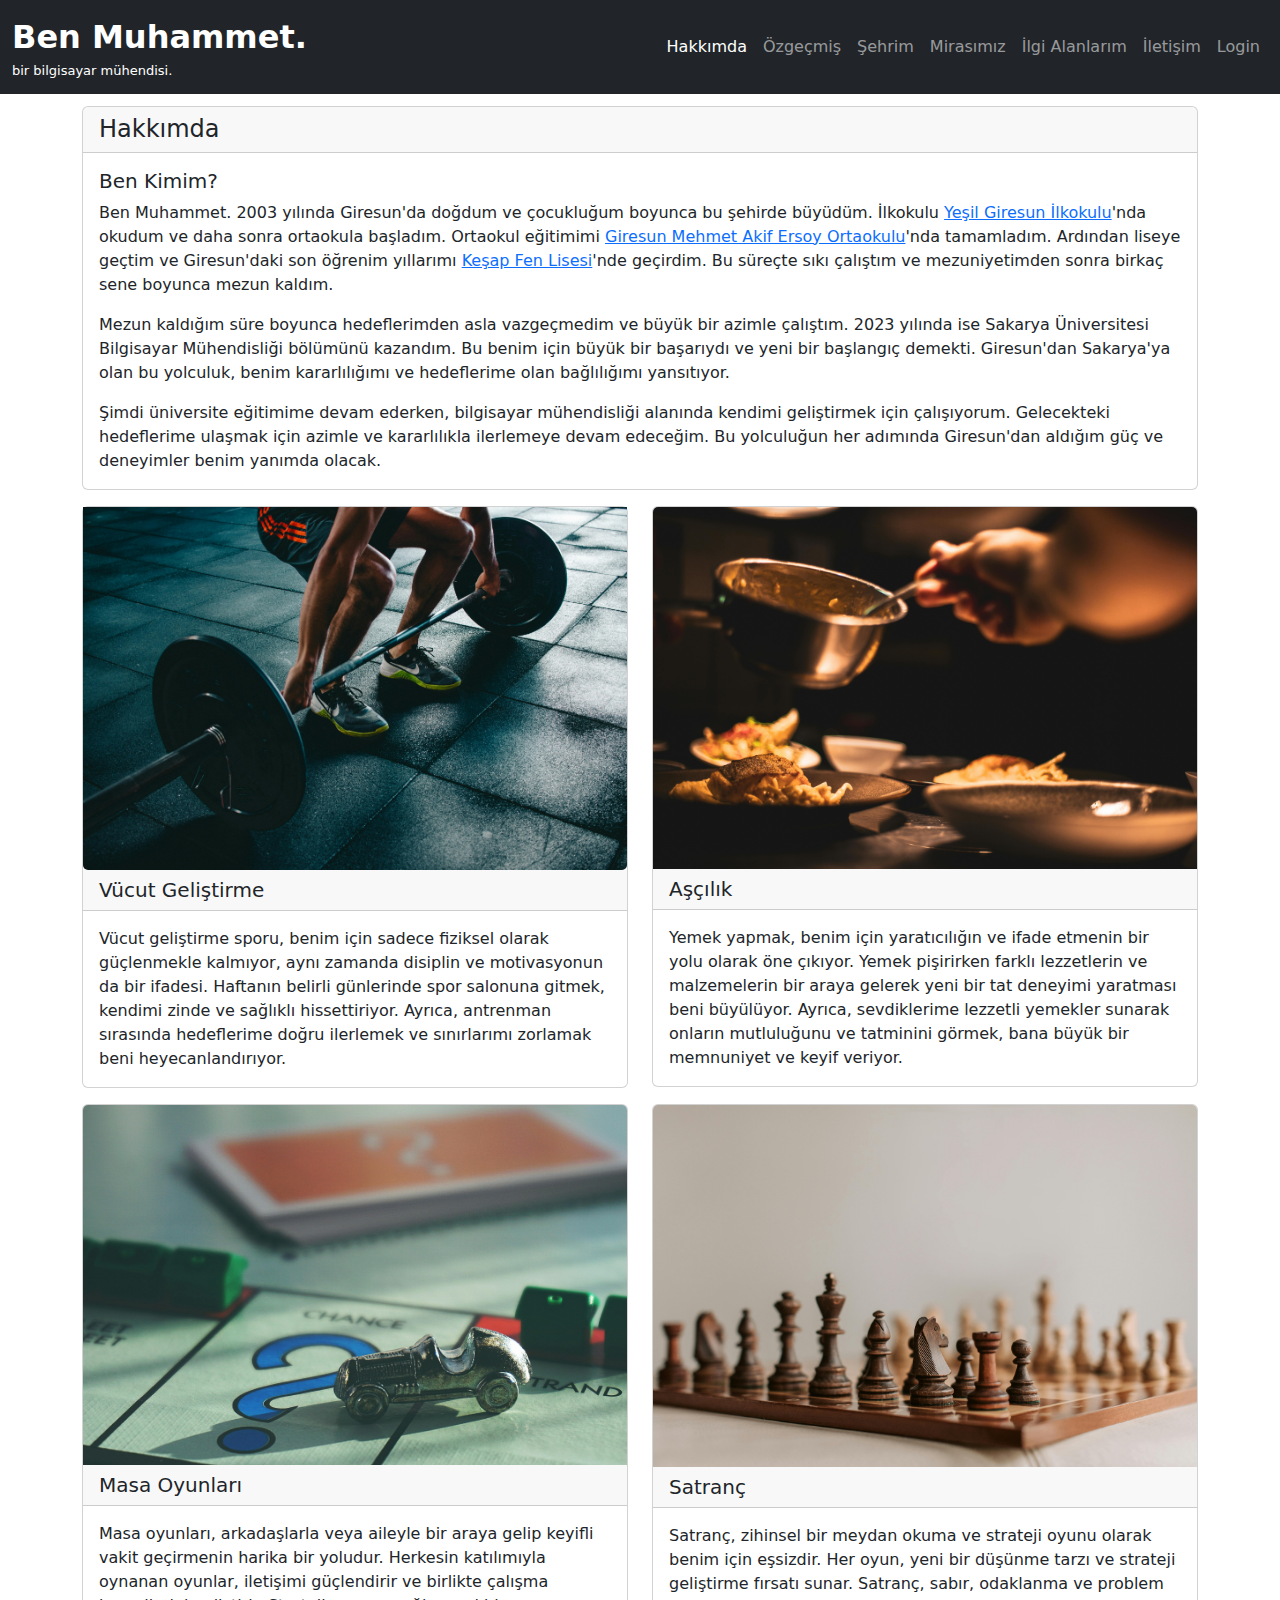
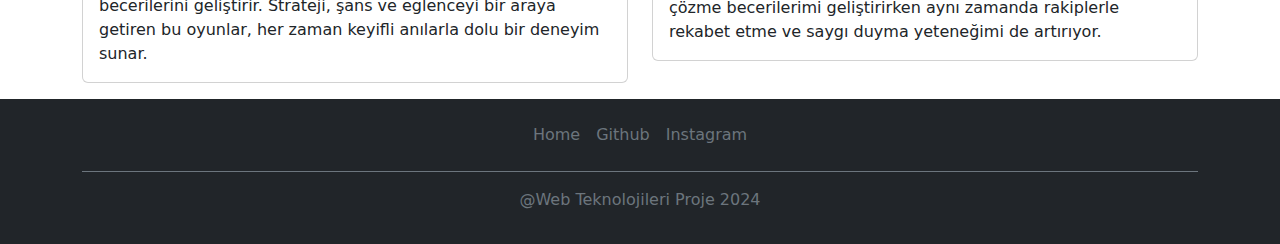
<file: index.html>
<!DOCTYPE html>
<html lang="tr">

<head>
    <meta charset="UTF-8">
    <meta name="viewport" content="width=device-width, initial-scale=1.0">
    <title>Ana Sayfa</title>
    <link href="https://cdn.jsdelivr.net/npm/bootstrap@5.3.3/dist/css/bootstrap.min.css" rel="stylesheet"
        integrity="sha384-QWTKZyjpPEjISv5WaRU9OFeRpok6YctnYmDr5pNlyT2bRjXh0JMhjY6hW+ALEwIH" crossorigin="anonymous">
    <script src="https://cdn.jsdelivr.net/npm/bootstrap@5.3.3/dist/js/bootstrap.bundle.min.js"
        integrity="sha384-YvpcrYf0tY3lHB60NNkmXc5s9fDVZLESaAA55NDzOxhy9GkcIdslK1eN7N6jIeHz"
        crossorigin="anonymous"></script>
    <link rel="stylesheet" href="../css/styles.css" />
</head>

<body>

    <!-- header baslangic -->
    <nav class="navbar navbar-expand-lg navbar-dark bg-dark fixed-top">
        <div class="container-fluid">
            <a class="navbar-brand" href="./index.html" style="font-size: xx-large; font-weight: 700;">Ben Muhammet.
                <span style="display: block; font-size: small; font-weight: 400;">bir bilgisayar mühendisi.</span></a>
            <button class="navbar-toggler" type="button" data-bs-toggle="collapse" data-bs-target="#navbarNavAltMarkup"
                aria-controls="navbarNavAltMarkup" aria-expanded="false" aria-label="Toggle navigation">
                <span class="navbar-toggler-icon"></span>
            </button>
            <div class="collapse navbar-collapse justify-content-end" id="navbarNavAltMarkup">
                <ul class="navbar-nav">
                    <li class="nav-item">
                        <a class="nav-link active" aria-current="page" href="./index.html">Hakkımda</a>
                    </li>
                    <li class="nav-item">
                        <a class="nav-link" href="./documents/ozgecmis.html">Özgeçmiş</a>
                    </li>
                    <li class="nav-item">
                        <a class="nav-link" href="./documents/sehir.html">Şehrim</a>
                    </li>
                    <li class="nav-item">
                        <a class="nav-link" href="./documents/mirasimiz.html">Mirasımız</a>
                    </li>
                    <li class="nav-item">
                        <a class="nav-link" href="./documents/ilgialanlarim.html">İlgi Alanlarım</a>
                    </li>
                    <li class="nav-item">
                        <a class="nav-link" href="./documents/iletisim.html">İletişim</a>
                    </li>
                    <li class="nav-item">
                        <a class="nav-link" href="./documents/login.html">Login</a>
                    </li>
                </ul>
            </div>
        </div>
    </nav>
    <!-- header bitis -->

    <div class="container" style="height: 10vh;"></div>
    <div class="container mt-3">
        <div class="row">
            <div class="col-md-12">
                <div class="card custom-card mb-3">
                    <h4 class="card-header">Hakkımda</h4>
                    <div class="card-body">
                        <h5 class="card-title">Ben Kimim?</h5>

                        <p class="card-text">Ben Muhammet. 2003 yılında Giresun'da doğdum ve çocukluğum boyunca bu
                            şehirde büyüdüm. İlkokulu <a href="https://yesilgiresun.meb.k12.tr">Yeşil
                                Giresun İlkokulu</a>'nda okudum ve daha sonra ortaokula
                            başladım. Ortaokul eğitimimi <a href="https://giresunmehmetakifersoy.meb.k12.tr">Giresun
                                Mehmet Akif Ersoy
                                Ortaokulu</a>'nda tamamladım. Ardından
                            liseye geçtim ve Giresun'daki son öğrenim yıllarımı <a
                                href="https://kesapfenlisesi.meb.k12.tr">Keşap Fen Lisesi</a>'nde geçirdim. Bu
                            süreçte sıkı çalıştım ve mezuniyetimden sonra birkaç sene boyunca mezun kaldım.</p>

                        <p class="card-text">Mezun kaldığım süre boyunca hedeflerimden asla vazgeçmedim ve büyük bir
                            azimle çalıştım. 2023 yılında ise Sakarya Üniversitesi Bilgisayar Mühendisliği bölümünü
                            kazandım. Bu benim için büyük bir başarıydı ve yeni bir başlangıç demekti. Giresun'dan
                            Sakarya'ya olan bu yolculuk, benim kararlılığımı ve hedeflerime olan bağlılığımı yansıtıyor.
                        </p>

                        <p class="card-text">Şimdi üniversite eğitimime devam ederken, bilgisayar mühendisliği alanında
                            kendimi geliştirmek için çalışıyorum. Gelecekteki hedeflerime ulaşmak için azimle ve
                            kararlılıkla ilerlemeye devam edeceğim. Bu yolculuğun her adımında Giresun'dan aldığım güç
                            ve deneyimler benim yanımda olacak.</p>
                    </div>
                </div>
            </div>
        </div>
        <div class="row">
            <div class="col-md-6">
                <div class="card mb-3">
                    <a href="https://www.agirsaglam.com"><img src="./img/spor.jpg" class="card-img-bottom" alt="deadlift fotografi"></a>
                    <h5 class="card-header">Vücut Geliştirme</h5>
                    <div class="card-body">
                        <p class="card-text">Vücut geliştirme sporu, benim için sadece fiziksel olarak güçlenmekle
                            kalmıyor, aynı zamanda disiplin ve motivasyonun da bir ifadesi. Haftanın belirli günlerinde
                            spor salonuna gitmek, kendimi zinde ve sağlıklı hissettiriyor. Ayrıca, antrenman sırasında
                            hedeflerime doğru ilerlemek ve sınırlarımı zorlamak beni heyecanlandırıyor.</p>
                    </div>
                </div>
            </div>
             
            <div class="col-md-6 mb-3">
                <div class="card">
                    <a href="https://www.youtube.com/@hataysandikici"><img src="./img/yemek2.jpg" class="card-img-top" alt=""></a>
                    <h5 class="card-header">Aşçılık</h5>
                    <div class="card-body">
                        <p class="card-text">Yemek yapmak, benim için yaratıcılığın ve ifade etmenin bir yolu olarak öne
                            çıkıyor. Yemek pişirirken farklı lezzetlerin ve malzemelerin bir araya gelerek yeni bir tat
                            deneyimi yaratması beni büyülüyor. Ayrıca, sevdiklerime lezzetli yemekler sunarak onların
                            mutluluğunu ve tatminini görmek, bana büyük bir memnuniyet ve keyif veriyor.</p>
                    </div>
                </div>
            </div>                         
        </div>
        <div class="row">
            <div class="col-md-6 mb-3">
                <div class="card">
                    <a href="https://www.neotroygames.com"><img src="./img/kutuoyunlari2.jpg" class="card-img-top" alt=""></a>
                    <h5 class="card-header">Masa Oyunları</h5>
                    <div class="card-body">
                        <p class="card-text">Masa oyunları, arkadaşlarla veya aileyle bir araya gelip keyifli vakit
                            geçirmenin harika bir yoludur. Herkesin katılımıyla oynanan oyunlar, iletişimi güçlendirir
                            ve birlikte çalışma becerilerini geliştirir. Strateji, şans ve eğlenceyi bir araya getiren
                            bu oyunlar, her zaman keyifli anılarla dolu bir deneyim sunar.</p>
                    </div>
                </div>
            </div>
            <div class="col-md-6 mb-3">
                <div class="card">
                    <a href="https://www.youtube.com/gmhikaru"><img src="./img/satranc.jpg" class="card-img-top" alt=""></a>
                    <h5 class="card-header">Satranç</h5>
                    <div class="card-body">
                        <p class="card-text">Satranç, zihinsel bir meydan okuma ve strateji oyunu olarak benim için
                            eşsizdir. Her oyun, yeni bir düşünme tarzı ve strateji geliştirme fırsatı sunar. Satranç,
                            sabır, odaklanma ve problem çözme becerilerimi geliştirirken aynı zamanda rakiplerle rekabet
                            etme ve saygı duyma yeteneğimi de artırıyor.</p>
                    </div>
                </div>
            </div>
        </div>
    </div>



    <!-- footer baslangic -->
    <footer class="bg-dark py-3">
        <div class="container">
            <ul class="nav justify-content-center border-bottom border-secondary pb-3 mb-3">
                <li class="nav-item"><a href="./index.html" class="nav-link px-2 link-secondary">Home</a></li>
                <li class="nav-item"><a href="https://github.com/0kangal"
                        class="nav-link px-2 link-secondary">Github</a></li>
                <li class="nav-item"><a href="https://www.instagram.com/muhammetkangall/"
                        class="nav-link px-2 link-secondary">Instagram</a></li>
            </ul>
            <p class="text-center footer-text" style="color: #6C757D;">@Web Teknolojileri Proje 2024</p>
        </div>
    </footer>
    <!-- footer bitis -->

</body>

</html>
</file>
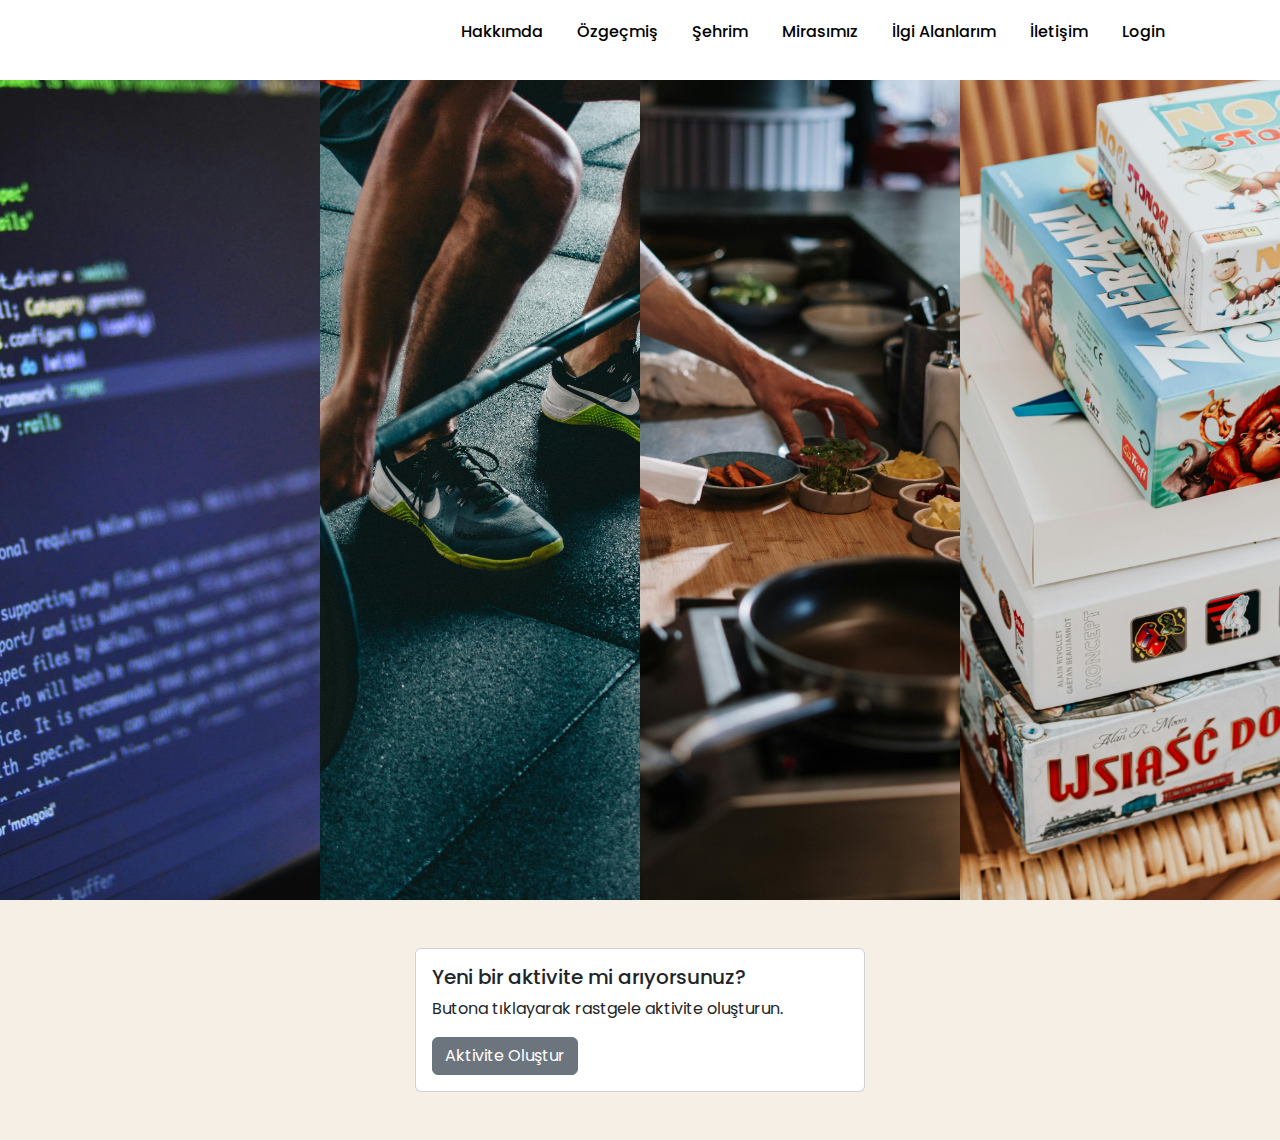
<file: documents/ilgialanlarim.html>
<!DOCTYPE html>
<html lang="tr">

<head>
    <meta charset="UTF-8">
    <meta name="viewport" content="width=device-width, initial-scale=1.0">
    <title>İlgi Alanlarım</title>
    <link href="https://cdn.jsdelivr.net/npm/bootstrap@5.3.3/dist/css/bootstrap.min.css" rel="stylesheet"
        integrity="sha384-QWTKZyjpPEjISv5WaRU9OFeRpok6YctnYmDr5pNlyT2bRjXh0JMhjY6hW+ALEwIH" crossorigin="anonymous">
    <script src="https://cdn.jsdelivr.net/npm/bootstrap@5.3.3/dist/js/bootstrap.bundle.min.js"
        integrity="sha384-YvpcrYf0tY3lHB60NNkmXc5s9fDVZLESaAA55NDzOxhy9GkcIdslK1eN7N6jIeHz"
        crossorigin="anonymous"></script>
    <link rel="stylesheet" href="../css/styles.css" />
    <link rel="stylesheet" href="../css/index-styles.css" />
</head>

<body>
    <header id="index-header">
        <div>
            <nav class="my-nav-class">
                <ul>
                    <li>
                        <a href="../index.html">Hakkımda</a>
                    </li>
                    <li>
                        <a href="./ozgecmis.html">Özgeçmiş</a>
                    </li>
                    <li>
                        <a href="./sehir.html">Şehrim</a>
                    </li>
                    <li>
                        <a href="./mirasimiz.html">Mirasımız</a>
                    </li>
                    <li>
                        <a href="./ilgialanlarim.html">İlgi Alanlarım</a>
                    </li>
                    <li>
                        <a href="./iletisim.html">İletişim</a>
                    </li>
                    <li>
                        <a href="./login.html">Login</a>
                    </li>
                </ul>
            </nav>
        </div>
    </header>



    <div class="content">
        <div class="item">
            <a href="https://www.udemy.com"><img src="../img/kodlama.jpg" alt="bilgisayar ekranında kodlar" /></a>
            <div class="text">
                <div class="text-inner">
                    <a href="https://www.udemy.com">
                        <h3>Kodlama Çalışmalarım</h3>
                    </a>
                    <p>Ortaokulda kodlamaya başladım ve bu ilgi, lise yıllarında Python gibi temel dillerle daha da
                        güçlendi. Bilgisayar Mühendisliği'nde okumaya karar verdim. Günlük pratiklerim ve çevrimiçi
                        platformlardaki projeler, teorik bilgiyi uygulamaya dönüştürmemi sağlıyor. Boş zamanlarımda
                        neredeyse her gün kodlama projeleri üzerinde çalışıyorum.</p>
                </div>
            </div>
        </div>
        <div class="item">
            <a href="https://www.agirsaglam.com"><img src="../img/spor.jpg" alt="spor salonu fotografı" /></a>
            <div class="text">
                <div class="text-inner">
                    <a href="https://www.agirsaglam.com">
                        <h3>Spor Hayatım</h3>
                    </a>
                    <p>Çocukluğumdan beri spor yapmayı seviyorum. En çok voleybol ve vücut geliştirmeye ilgi duyuyorum.
                        Boş zamanlarımda Sakarya Üniversitesi'nde voleybol oynuyor ve düzenli olarak vücut geliştirme
                        programlarıyla ilgileniyorum.</p>
                </div>
            </div>
        </div>
        <div class="item">
            <a href="https://www.youtube.com/@hataysandikici"><img src="../img/yemek.jpg"
                    alt="tavuklu makarna fotografı" /></a>
            <div class="text">
                <div class="text-inner">
                    <a href="https://www.youtube.com/@hataysandikici">
                        <h3>Yemek Sevdam</h3>
                    </a>
                    <p>Çocukluğumdan beri yemek yapmayı öğrenmek zorunda kaldım ve zamanla bu benim için bir hobi haline
                        geldi. Şimdi çeşitli tarifleri deneyerek günlük yemeklerimi hazırlıyorum. Yemek yapmak benim
                        için sadece bir gereklilik değil, aynı zamanda yaratıcı ve keyifli bir deneyim.</p>
                </div>
            </div>
        </div>
        <div class="item">
            <a href="https://www.instagram.com/saugeek/"><img src="../img/kutuoyunları.jpg"
                    alt="kutu oyunları fotografı" /></a>
            <div class="text">
                <div class="text-inner">
                    <a href="https://www.instagram.com/saugeek/">
                        <h3>Hobilerim</h3>
                    </a>
                    <p>Küçük yaşlardan beri masa oyunlarına ilgi duyuyorum. Üniversiteye başladığımda, SauGeek gibi
                        topluluklarda yeni oyunlar keşfetme fırsatı buldum. Masa oyunları benim için eğlence ve sosyal
                        etkileşim sağlayan, aynı zamanda zihinsel egzersiz sunan bir aktivite.</p>
                </div>
            </div>
        </div>
    </div>


    <div class="container">
        <div class="row justify-content-center">
            <div class="col-md-6">
                <div class="card m-5">
                    <div class="card-body">
                        <h5 class="card-title">Yeni bir aktivite mi arıyorsunuz?</h5>
                        <p id="randomActivity" class="card-text">Butona tıklayarak rastgele aktivite oluşturun.</p>
                        <button type="button" class="btn btn-secondary" onclick="rastgeleAktiviteGetir()">Aktivite
                            Oluştur</button>
                    </div>
                </div>
            </div>
        </div>
    </div>

    <script src="../js/script.js"></script>

</body>
</file>
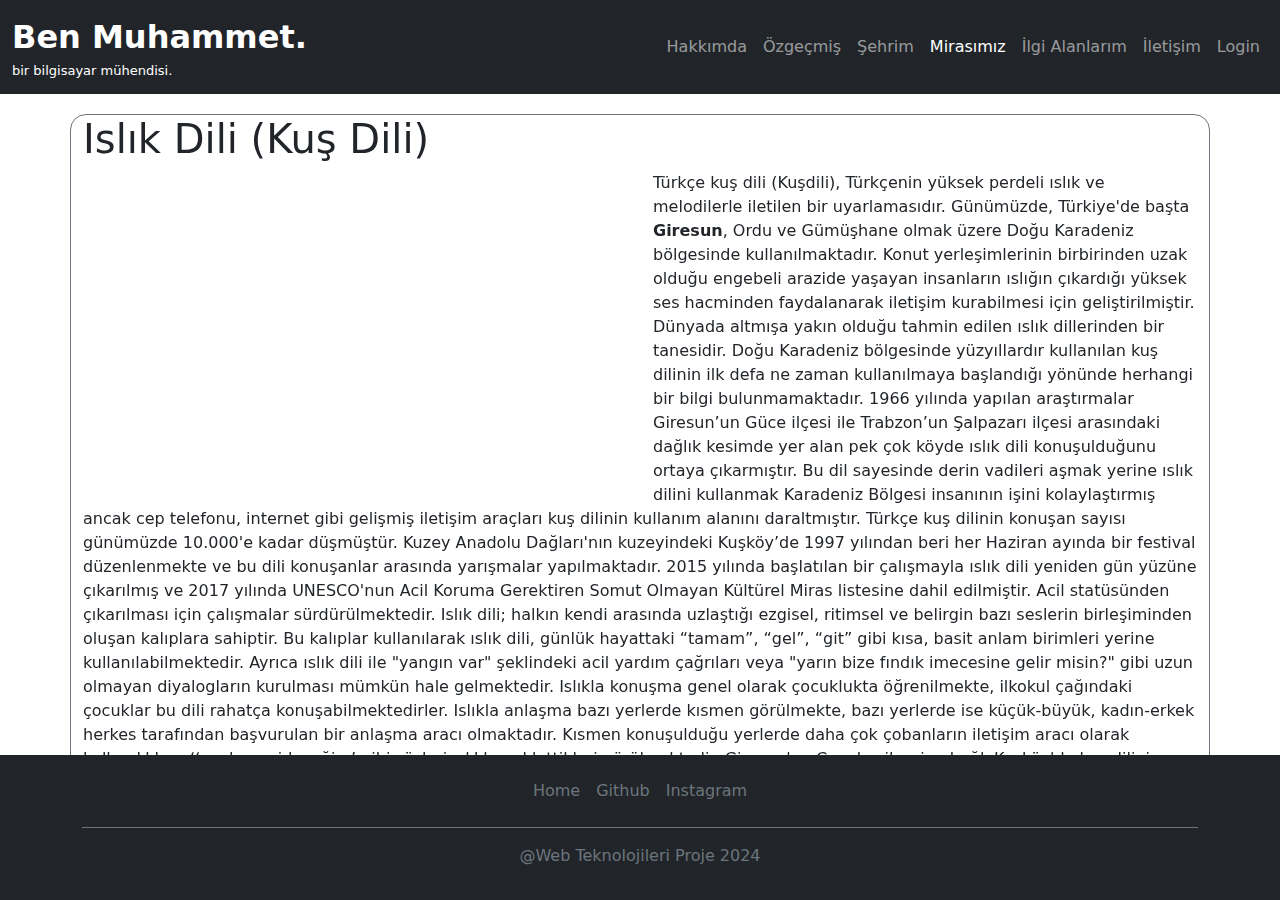
<file: documents/mirasimiz.html>
<!DOCTYPE html>
<html lang="tr">

<head>
    <meta charset="UTF-8">
    <meta name="viewport" content="width=device-width, initial-scale=1.0">
    <title>Mirasımız</title>
    <link href="https://cdn.jsdelivr.net/npm/bootstrap@5.3.3/dist/css/bootstrap.min.css" rel="stylesheet"
        integrity="sha384-QWTKZyjpPEjISv5WaRU9OFeRpok6YctnYmDr5pNlyT2bRjXh0JMhjY6hW+ALEwIH" crossorigin="anonymous">
    <script src="https://cdn.jsdelivr.net/npm/bootstrap@5.3.3/dist/js/bootstrap.bundle.min.js"
        integrity="sha384-YvpcrYf0tY3lHB60NNkmXc5s9fDVZLESaAA55NDzOxhy9GkcIdslK1eN7N6jIeHz"
        crossorigin="anonymous"></script>
    <link rel="stylesheet" href="../css/styles.css" />
</head>

<body id="body-mirasimiz">

    <!-- header baslangic -->
    <nav class="navbar navbar-expand-lg navbar-dark bg-dark fixed-top">
        <div class="container-fluid">
            <a class="navbar-brand" href="../index.html" style="font-size: xx-large; font-weight: 700;">Ben Muhammet.
                <span style="display: block; font-size: small; font-weight: 400;">bir bilgisayar mühendisi.</span></a>
            <button class="navbar-toggler" type="button" data-bs-toggle="collapse" data-bs-target="#navbarNavAltMarkup"
                aria-controls="navbarNavAltMarkup" aria-expanded="false" aria-label="Toggle navigation">
                <span class="navbar-toggler-icon"></span>
            </button>
            <div class="collapse navbar-collapse justify-content-end" id="navbarNavAltMarkup">
                <ul class="navbar-nav">
                    <li class="nav-item">
                        <a class="nav-link" aria-current="page" href="../index.html">Hakkımda</a>
                    </li>
                    <li class="nav-item">
                        <a class="nav-link" href="./ozgecmis.html">Özgeçmiş</a>
                    </li>
                    <li class="nav-item">
                        <a class="nav-link" href="./sehir.html">Şehrim</a>
                    </li>
                    <li class="nav-item">
                        <a class="nav-link active" href="./mirasimiz.html">Mirasımız</a>
                    </li>
                    <li class="nav-item">
                        <a class="nav-link" href="./ilgialanlarim.html">İlgi Alanlarım</a>
                    </li>
                    <li class="nav-item">
                        <a class="nav-link" href="./iletisim.html">İletişim</a>
                    </li>
                    <li class="nav-item">
                        <a class="nav-link" href="./login.html">Login</a>
                    </li>
                </ul>
            </div>
        </div>
    </nav>
    <!-- header bitis -->

    <!-- html elemanlariyla mirasimizi anlatma baslangic -->
    <div class="container" style="height: 10vh;"></div>
    <div class="container border border-secondary rounded-4 my-4" >
        <h1>Islık Dili (Kuş Dili)</h1>
        <iframe width="560" height="315" src="https://www.youtube.com/embed/l117wfB0g3o?si=whtfB6pMXy-2zUAg&amp;start=0"
            title="YouTube video player" frameborder="0"
            allow="accelerometer; autoplay; clipboard-write; encrypted-media; gyroscope; picture-in-picture; web-share"
            referrerpolicy="strict-origin-when-cross-origin" allowfullscreen style="float: left; margin-right: 10px; margin-bottom: 10px;" ></iframe>
        <p>Türkçe kuş dili (Kuşdili), Türkçenin yüksek perdeli ıslık ve melodilerle
            iletilen bir uyarlamasıdır.
            Günümüzde, Türkiye'de başta <span style="font-weight: 900;">Giresun</span>, Ordu ve Gümüşhane olmak üzere Doğu Karadeniz bölgesinde
            kullanılmaktadır. Konut yerleşimlerinin birbirinden uzak olduğu engebeli arazide yaşayan insanların ıslığın
            çıkardığı yüksek ses hacminden faydalanarak iletişim kurabilmesi için geliştirilmiştir. Dünyada altmışa
            yakın olduğu tahmin edilen ıslık dillerinden bir tanesidir.
            Doğu Karadeniz bölgesinde yüzyıllardır kullanılan kuş dilinin ilk defa ne zaman kullanılmaya başlandığı
            yönünde herhangi bir bilgi bulunmamaktadır. 1966 yılında yapılan araştırmalar Giresun’un Güce ilçesi ile
            Trabzon’un Şalpazarı ilçesi arasındaki dağlık kesimde yer alan pek çok köyde ıslık dili konuşulduğunu ortaya
            çıkarmıştır. Bu dil sayesinde derin vadileri aşmak yerine ıslık dilini kullanmak Karadeniz Bölgesi
            insanının işini kolaylaştırmış ancak cep telefonu, internet gibi gelişmiş iletişim araçları kuş dilinin
            kullanım alanını daraltmıştır. Türkçe kuş dilinin konuşan sayısı günümüzde 10.000'e kadar düşmüştür.
            Kuzey Anadolu Dağları'nın kuzeyindeki Kuşköy’de 1997 yılından beri her Haziran ayında bir festival
            düzenlenmekte ve bu dili konuşanlar arasında yarışmalar yapılmaktadır. 2015 yılında başlatılan bir
            çalışmayla ıslık dili yeniden gün yüzüne çıkarılmış ve 2017 yılında UNESCO'nun Acil Koruma Gerektiren
            Somut Olmayan Kültürel Miras listesine dahil edilmiştir. Acil statüsünden çıkarılması için çalışmalar
            sürdürülmektedir.
            Islık dili; halkın kendi arasında uzlaştığı ezgisel, ritimsel ve belirgin bazı seslerin birleşiminden oluşan
            kalıplara sahiptir. Bu kalıplar kullanılarak ıslık dili, günlük hayattaki “tamam”, “gel”, “git” gibi kısa,
            basit anlam birimleri yerine kullanılabilmektedir. Ayrıca ıslık dili ile "yangın var" şeklindeki acil yardım
            çağrıları veya "yarın bize fındık imecesine gelir misin?" gibi uzun olmayan diyalogların kurulması mümkün
            hale gelmektedir.
            Islıkla konuşma genel olarak çocuklukta öğrenilmekte, ilkokul çağındaki çocuklar bu dili rahatça
            konuşabilmektedirler. Islıkla anlaşma bazı yerlerde kısmen görülmekte, bazı yerlerde ise küçük-büyük,
            kadın-erkek herkes tarafından başvurulan bir anlaşma aracı olmaktadır. Kısmen konuşulduğu yerlerde daha çok
            çobanların iletişim aracı olarak kullandıkları, ‘‘yaylaya gideceğim’ gibi sözleri ıslıkla naklettikleri
            görülmektedir.
            Giresun'un Çanakçı ilçesine bağlı Kuşköy'de kuş dilinin unutturulmaması için 1997'den yılından itibaren her
            yıl Haziran ayında "Kuş Dili Kültür ve Sanat Festivali" adı ile festival düzenlenmektedir.    <a href="https://tr.wikipedia.org/wiki/Türkçe_kuş_dili">Kaynakça</a></p>
    </div>
    <!-- html elemanlariyla mirasimizi anlatma bitis -->

    <!-- footer baslangic -->
    <footer class="bg-dark py-3">
        <div class="container">
            <ul class="nav justify-content-center border-bottom border-secondary pb-3 mb-3">
                <li class="nav-item"><a href="../index.html" class="nav-link px-2 link-secondary">Home</a></li>
                <li class="nav-item"><a href="https://github.com/0kangal"
                        class="nav-link px-2 link-secondary">Github</a></li>
                <li class="nav-item"><a href="https://www.instagram.com/muhammetkangall/"
                        class="nav-link px-2 link-secondary">Instagram</a></li>
            </ul>
            <p class="text-center footer-text">@Web Teknolojileri Proje 2024</p>
        </div>
    </footer>
    <!-- footer bitis -->


    

</body>

</html>
</file>
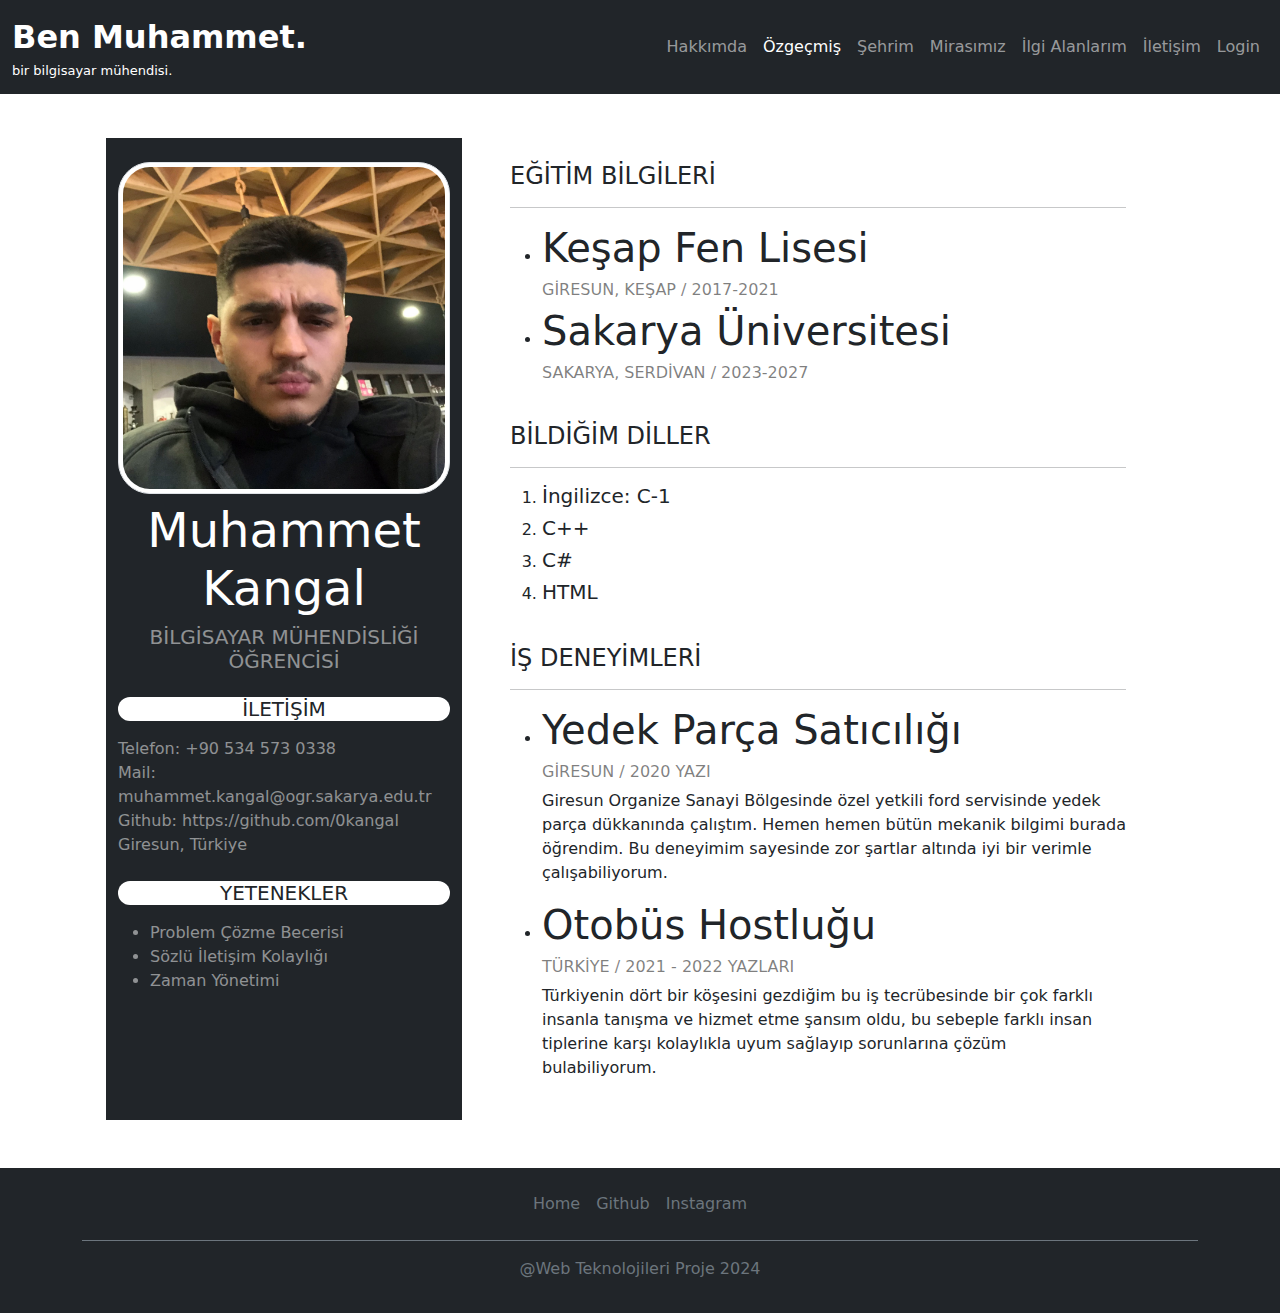
<file: documents/ozgecmis.html>
<!DOCTYPE html>
<html lang="tr">

<head>
    <meta charset="UTF-8">
    <meta name="viewport" content="width=device-width, initial-scale=1.0">
    <title>Özgeçmiş</title>
    <link href="https://cdn.jsdelivr.net/npm/bootstrap@5.3.3/dist/css/bootstrap.min.css" rel="stylesheet"
        integrity="sha384-QWTKZyjpPEjISv5WaRU9OFeRpok6YctnYmDr5pNlyT2bRjXh0JMhjY6hW+ALEwIH" crossorigin="anonymous">
    <script src="https://cdn.jsdelivr.net/npm/bootstrap@5.3.3/dist/js/bootstrap.bundle.min.js"
        integrity="sha384-YvpcrYf0tY3lHB60NNkmXc5s9fDVZLESaAA55NDzOxhy9GkcIdslK1eN7N6jIeHz"
        crossorigin="anonymous"></script>
    <link rel="stylesheet" href="../css/styles.css" />
</head>

<body>

    <!-- header baslangic -->
    <nav class="navbar navbar-expand-lg navbar-dark bg-dark fixed-top">
        <div class="container-fluid">
            <a class="navbar-brand" href="../index.html" style="font-size: xx-large; font-weight: 700;">Ben Muhammet.
                <span style="display: block; font-size: small; font-weight: 400;">bir bilgisayar mühendisi.</span></a>
            <button class="navbar-toggler" type="button" data-bs-toggle="collapse" data-bs-target="#navbarNavAltMarkup"
                aria-controls="navbarNavAltMarkup" aria-expanded="false" aria-label="Toggle navigation">
                <span class="navbar-toggler-icon"></span>
            </button>
            <div class="collapse navbar-collapse justify-content-end" id="navbarNavAltMarkup">
                <ul class="navbar-nav">
                    <li class="nav-item">
                        <a class="nav-link" aria-current="page" href="../index.html">Hakkımda</a>
                    </li>
                    <li class="nav-item">
                        <a class="nav-link  active" href="./ozgecmis.html">Özgeçmiş</a>
                    </li>
                    <li class="nav-item">
                        <a class="nav-link" href="./sehir.html">Şehrim</a>
                    </li>
                    <li class="nav-item">
                        <a class="nav-link" href="./mirasimiz.html">Mirasımız</a>
                    </li>
                    <li class="nav-item">
                        <a class="nav-link" href="./ilgialanlarim.html">İlgi Alanlarım</a>
                    </li>
                    <li class="nav-item">
                        <a class="nav-link" href="./iletisim.html">İletişim</a>
                    </li>
                    <li class="nav-item">
                        <a class="nav-link" href="./login.html">Login</a>
                    </li>
                </ul>
            </div>
        </div>
    </nav>
    <!-- header bitis -->


    <div class="container" style="height: 10vh;"></div>
    <div class="container p-5">
        <div class="row">
            <aside class="col-lg-4 bg-dark text-white text-center py-4">
                <div class="header-left">
                    <img src="../img/ben.jpg" class="img-thumbnail rounded-5 mb-2" alt="" />
                    <h1 class="display-5">Muhammet Kangal</h1>
                    <h4 class="lead text-uppercase text-white-50 mb-4">bilgisayar mühendisliği öğrencisi</h4>
                </div>

                <div>
                    <h5 class="text-uppercase bg-white text-dark rounded-pill">İletişim</h5>

                    <ul class="list-unstyled text-white-50 ml-5 py-2 text-start">
                        <li class="list-item">Telefon: +90 534 573 0338</li>
                        <li class="list-item">Mail: muhammet.kangal@ogr.sakarya.edu.tr</li>
                        <li class="list-item">Github: <a href="https://github.com/0kangal" class="nav-link"
                                style="display: inline;">https://github.com/0kangal</a></li>
                        <li class="list-item"><a
                                href="https://www.google.com/maps/place/Giresun,+Giresun+Merkez%2FGiresun/@40.904322,38.3380345,13z/data=!3m1!4b1!4m6!3m5!1s0x40636c6b991a79b7:0x2409f2df5be31b5f!8m2!3d40.917532!4d38.392653!16zL20vMDYyX2Rr?entry=ttu"
                                class="nav-link" style="display: inline;">Giresun, Türkiye</a></li>
                    </ul>
                </div>
                <div>
                    <h5 class="text-uppercase bg-white text-dark rounded-pill">Yetenekler</h5>
                    <ul class="list text-white-50 ml-5 py-2 text-start text-capitalize">
                        <li class="list-item">problem çözme becerisi</li>
                        <li class="list-item">sözlü İletişim kolaylığı</li>
                        <li class="list-item">zaman yönetimi</li>
                    </ul>
                </div>
            </aside>
            <section class="col-lg-8 bg-ligth text-dark py-4 px-5">
                <section class="header-right">
                    <h4 class="text-uppercase">Eğitim Bilgileri</h4>
                    <hr>

                    <ul class="list">
                        <li class="list-item">
                            <h5 class="display-6 text-capitalize">keşap fen lisesi</h5>
                            <h6 class="text-uppercase text-black-50">Giresun, keşap / 2017-2021</h6>
                        </li>
                        <li class="list-item">
                            <h5 class="display-6 text-capitalize">Sakarya Üniversitesi</h5>
                            <h6 class="text-uppercase text-black-50">Sakarya, Serdivan / 2023-2027</h6>
                        </li>
                    </ul>
                </section>
                
                <br>

                <section class="header-right">
                    <h4 class="text-uppercase">Bildiğim diller</h4>
                    <hr>

                    <ol class="list">
                        <li class="list-item">
                            <h5>İngilizce: C-1</h5>
                        </li>
                        <li class="list-item">
                            <h5>C++</h5>
                        </li>
                        <li class="list-item">
                            <h5>C#</h5>
                        </li>
                        <li class="list-item">
                            <h5>HTML</h5>
                        </li>
                    </ol>
                </section>
                <br>
                <article class="header-right">
                    <h4 class="text-uppercase">iş deneyimleri</h4>
                    <hr>

                    <ul class="list">
                        <li class="list-item">
                            <h5 class="display-6 text-capitalize">yedek parça satıcılığı</h5>
                            <h6 class="text-uppercase text-black-50">giresun / 2020 yazı</h6>
                            <p>Giresun Organize Sanayi Bölgesinde özel yetkili ford servisinde yedek parça dükkanında
                                çalıştım. Hemen hemen bütün mekanik bilgimi burada öğrendim. Bu deneyimim sayesinde zor
                                şartlar altında iyi bir verimle çalışabiliyorum.</p>
                        </li>
                        <li class="list-item">
                            <h5 class="display-6 text-capitalize">Otobüs Hostluğu</h5>
                            <h6 class="text-uppercase text-black-50">Türkiye / 2021 - 2022 yazları</h6>
                            <p>Türkiyenin dört bir köşesini gezdiğim bu iş tecrübesinde bir çok farklı insanla tanışma
                                ve hizmet etme şansım oldu, bu sebeple farklı insan tiplerine karşı kolaylıkla uyum
                                sağlayıp sorunlarına çözüm bulabiliyorum.</p>
                        </li>

                    </ul>
                </article>
            </section>
        </div>
    </div>


    <!-- footer baslangic -->
    <footer class="bg-dark py-3 ">
        <div class="container">
            <ul class="nav justify-content-center border-bottom border-secondary pb-3 mb-3">
                <li class="nav-item"><a href="../index.html" class="nav-link px-2 link-secondary">Home</a></li>
                <li class="nav-item"><a href="https://github.com/0kangal"
                        class="nav-link px-2 link-secondary">Github</a></li>
                <li class="nav-item"><a href="https://www.instagram.com/muhammetkangall/"
                        class="nav-link px-2 link-secondary">Instagram</a></li>
            </ul>
            <p class="text-center footer-text">@Web Teknolojileri Proje 2024</p>
        </div>
    </footer>
    <!-- footer bitis -->

</body>

</html>
</file>
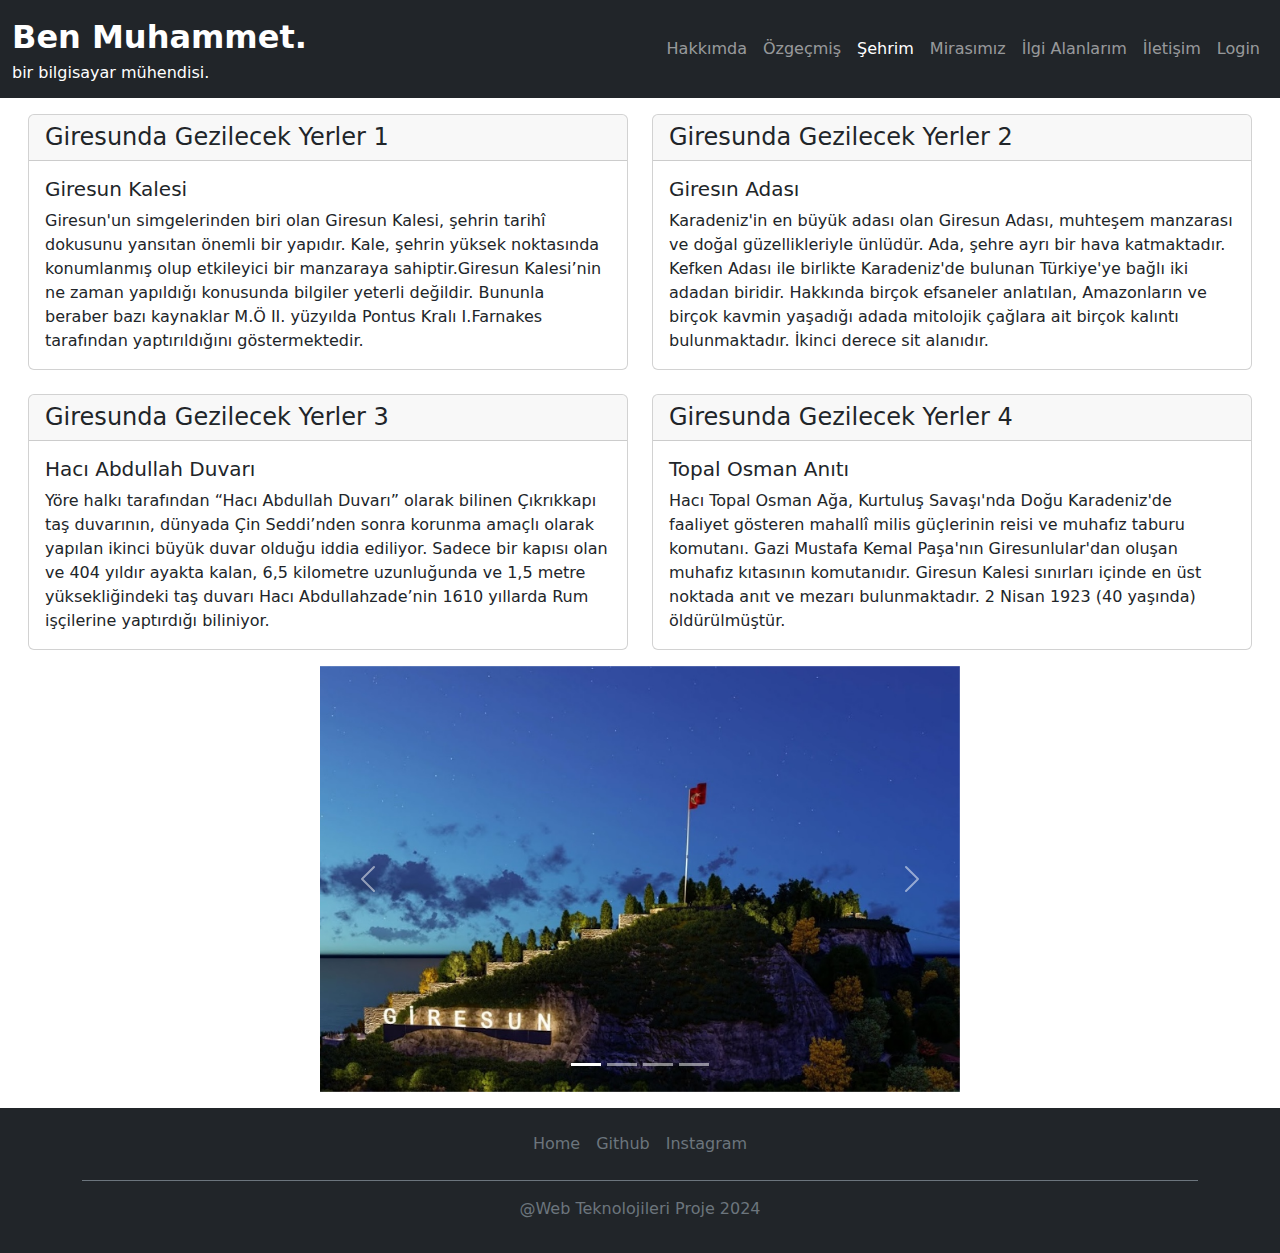
<file: documents/sehir.html>
<!DOCTYPE html>
<html lang="tr">

<head>
    <meta charset="UTF-8">
    <meta name="viewport" content="width=device-width, initial-scale=1.0">
    <header>Şehrim</header>
    <link href="https://cdn.jsdelivr.net/npm/bootstrap@5.3.3/dist/css/bootstrap.min.css" rel="stylesheet"
        integrity="sha384-QWTKZyjpPEjISv5WaRU9OFeRpok6YctnYmDr5pNlyT2bRjXh0JMhjY6hW+ALEwIH" crossorigin="anonymous">
    <script src="https://cdn.jsdelivr.net/npm/bootstrap@5.3.3/dist/js/bootstrap.bundle.min.js"
        integrity="sha384-YvpcrYf0tY3lHB60NNkmXc5s9fDVZLESaAA55NDzOxhy9GkcIdslK1eN7N6jIeHz"
        crossorigin="anonymous"></script>
    <link rel="stylesheet" href="../css/styles.css" />
</head>


<body>

    <!-- header baslangic -->
    <nav class="navbar navbar-expand-lg navbar-dark bg-dark fixed-top">
        <div class="container-fluid">
            <a class="navbar-brand" href="../index.html">Ben Muhammet.
                <span>bir bilgisayar mühendisi.</span></a>
            <button class="navbar-toggler" type="button" data-bs-toggle="collapse" data-bs-target="#navbarNavAltMarkup"
                aria-controls="navbarNavAltMarkup" aria-expanded="false" aria-label="Toggle navigation">
                <span class="navbar-toggler-icon"></span>
            </button>
            <div class="collapse navbar-collapse justify-content-end" id="navbarNavAltMarkup">
                <ul class="navbar-nav">
                    <li class="nav-item">
                        <a class="nav-link" aria-current="page" href="../index.html">Hakkımda</a>
                    </li>
                    <li class="nav-item">
                        <a class="nav-link" href="./ozgecmis.html">Özgeçmiş</a>
                    </li>
                    <li class="nav-item">
                        <a class="nav-link active" href="./sehir.html">Şehrim</a>
                    </li>
                    <li class="nav-item">
                        <a class="nav-link" href="./mirasimiz.html">Mirasımız</a>
                    </li>
                    <li class="nav-item">
                        <a class="nav-link" href="./ilgialanlarim.html">İlgi Alanlarım</a>
                    </li>
                    <li class="nav-item">
                        <a class="nav-link" href="./iletisim.html">İletişim</a>
                    </li>
                    <li class="nav-item">
                        <a class="nav-link" href="./login.html">Login</a>
                    </li>
                </ul>
            </div>
        </div>
    </nav>
    <!-- header bitis -->

    <!-- kucuk bilgi kartlari baslangic -->
    <div class="container" style="height: 10vh;"></div>
    <div class="row row-cols-1 row-cols-md-2 g-4 mx-3">
        <div class="col">
            <div class="card">
                <h4 class="card-header">Giresunda Gezilecek Yerler 1</h4>
                <div class="card-body">
                    <h5 class="card-title">Giresun Kalesi</h5>
                    <p class="card-text">Giresun'un simgelerinden biri olan Giresun Kalesi, şehrin tarihî dokusunu
                        yansıtan önemli bir yapıdır. Kale, şehrin yüksek noktasında konumlanmış olup etkileyici bir
                        manzaraya sahiptir.Giresun Kalesi’nin ne zaman yapıldığı konusunda bilgiler yeterli değildir.
                        Bununla beraber bazı kaynaklar M.Ö II. yüzyılda Pontus Kralı I.Farnakes tarafından
                        yaptırıldığını göstermektedir. </p>
                </div>
            </div>
        </div>
        <div class="col">
            <div class="card">
                <h4 class="card-header">Giresunda Gezilecek Yerler 2</h4>
                <div class="card-body">
                    <h5 class="card-title">Giresın Adası</h5>
                    <p class="card-text">Karadeniz'in en büyük adası olan Giresun Adası, muhteşem manzarası ve doğal
                        güzellikleriyle ünlüdür. Ada, şehre ayrı bir hava katmaktadır. Kefken Adası ile birlikte
                        Karadeniz'de bulunan Türkiye'ye bağlı iki adadan biridir. Hakkında birçok efsaneler anlatılan, Amazonların ve birçok
                        kavmin yaşadığı adada mitolojik çağlara ait birçok kalıntı bulunmaktadır. İkinci derece sit
                        alanıdır.</p>
                </div>
            </div>
        </div>
        <div class="col">
            <div class="card">
                <h4 class="card-header">Giresunda Gezilecek Yerler 3</h4>
                <div class="card-body">
                    <h5 class="card-title">Hacı Abdullah Duvarı</h5>
                    <p class="card-text">Yöre halkı tarafından “Hacı Abdullah Duvarı” olarak bilinen Çıkrıkkapı taş
                        duvarının, dünyada Çin Seddi’nden sonra korunma amaçlı olarak yapılan ikinci büyük duvar olduğu
                        iddia ediliyor. Sadece bir kapısı olan ve 404 yıldır ayakta kalan, 6,5 kilometre uzunluğunda ve
                        1,5 metre yüksekliğindeki taş duvarı Hacı Abdullahzade’nin 1610 yıllarda Rum işçilerine
                        yaptırdığı biliniyor.</p>
                </div>
            </div>
        </div>
        <div class="col">
            <div class="card">
                <h4 class="card-header">Giresunda Gezilecek Yerler 4</h4>
                <div class="card-body">
                    <h5 class="card-title">Topal Osman Anıtı</h5>
                    <p class="card-text">Hacı Topal Osman Ağa, Kurtuluş Savaşı'nda Doğu Karadeniz'de faaliyet gösteren
                        mahallî milis güçlerinin reisi ve muhafız taburu komutanı. Gazi Mustafa Kemal Paşa'nın
                        Giresunlular'dan oluşan muhafız kıtasının komutanıdır. Giresun Kalesi sınırları içinde en üst
                        noktada anıt ve mezarı bulunmaktadır. 2 Nisan 1923 (40 yaşında) öldürülmüştür.</p>
                </div>
            </div>
        </div>
    </div>
    <!-- kucuk bilgi kartlari bitis -->

    <!-- slider baslangic -->
    <div id="slider-sehir" class="carousel slide my-3" data-bs-theme="">
        <div class="carousel-indicators">
            <button type="button" data-bs-target="#slider-sehir" data-bs-slide-to="0" class="active" aria-current="true"
                aria-label="Slide 1"></button>
            <button type="button" data-bs-target="#slider-sehir" data-bs-slide-to="1" aria-label="Slide 2"></button>
            <button type="button" data-bs-target="#slider-sehir" data-bs-slide-to="2" aria-label="Slide 3"></button>
            <button type="button" data-bs-target="#slider-sehir" data-bs-slide-to="3" aria-label="Slide 4"></button>

        </div>
        <div class="carousel-inner">
            <div class="carousel-item active">
                <a href="https://www.kulturportali.gov.tr/turkiye/giresun/gezilecekyer/giresun-kalesi"><img
                        src="../img/kale.jpg" class="d-block w-100" alt="..."></a>
                <div class="carousel-caption d-none d-md-block">
                </div>
            </div>
            <div class="carousel-item">
                <a href="https://tr.wikipedia.org/wiki/Giresun_Adası"><img src="../img/ada.jpg" class="d-block w-100"
                        alt="..."></a>
                <div class="carousel-caption d-none d-md-block">
                </div>
            </div>
            <div class="carousel-item">
                <a
                    href="https://www.trthaber.com/haber/turkiye/giresundaki-400-yillik-haci-abdullah-duvari-gorenlerin-ilgisini-cekiyor-416567.html">
                    <img src="../img/duvar.jpeg" class="d-block w-100" alt="..."></a>
                <div class="carousel-caption d-none d-md-block">
                </div>
            </div>
            <div class="carousel-item">
                <a href="https://tr.wikipedia.org/wiki/Topal_Osman"><img src="../img/topalosman.jpeg"
                        class="d-block w-100" alt="..."></a>
                <div class="carousel-caption d-none d-md-block">
                </div>
            </div>
        </div>
        <button class="carousel-control-prev" type="button" data-bs-target="#slider-sehir" data-bs-slide="prev">
            <span class="carousel-control-prev-icon" aria-hidden="true"></span>
            <span class="visually-hidden">Previous</span>
        </button>
        <button class="carousel-control-next" type="button" data-bs-target="#slider-sehir" data-bs-slide="next">
            <span class="carousel-control-next-icon" aria-hidden="true"></span>
            <span class="visually-hidden">Next</span>
        </button>
    </div>
    <!-- slider bitis -->

    <!-- footer baslangic -->
    <footer class="bg-dark py-3">
        <div class="container">
            <ul class="nav justify-content-center border-bottom border-secondary pb-3 mb-3">
                <li class="nav-item"><a href="../index.html" class="nav-link px-2 link-secondary">Home</a></li>
                <li class="nav-item"><a href="https://github.com/0kangal" class="nav-link px-2 link-secondary">Github</a></li>
                <li class="nav-item"><a href="https://www.instagram.com/muhammetkangall/" class="nav-link px-2 link-secondary">Instagram</a></li>
            </ul>
            <p class="text-center footer-text">@Web Teknolojileri Proje 2024</p>
        </div>
    </footer>
    <!-- footer bitis -->



</body>

</html>
</file>
<file: css/styles.css>
/* slider baslangic*/
#slider-sehir {
    width: 50%; /* Slider genişliği */
    margin: auto; /* Sayfa ortalaması */
}
/* slider bitis*/

/* logo-yazi baslangic */
.navbar-brand{
    font-size: xx-large; 
    font-weight: 700;
}

.navbar-brand > span{
    display: block;
    font-size: medium;
    font-weight: 400;
}
/* logo-yazi bitis */

.footer-text {
    color: #6c757d; /* Gri metin rengi */
}


@media (min-width: 992px) {   /* Büyük ekranlarda sabit footer */
    #body-mirasimiz footer {
        position: fixed;
        bottom: 0;
        width: 100%;
    }
}
</file>
<file: css/index-styles.css>
@import url('https://fonts.googleapis.com/css2?family=Poppins:wght@400;500;600;700&display=swap');

*{
    margin: 0;
    padding: 0;
    box-sizing: border-box;
    outline: none;
}

body{
    overflow-x: hidden;
    font-family: "Poppins", sans-serif;
    background-color: #f5efe6;

}

a{
    text-decoration: none;
    color: #000;
    font-weight: 500;
}

a:hover{
    text-decoration: underline;
}

header{
    position: fixed;
    top: 0;
    left: 0;
    width: 100%;
    display: flex;
    align-items: center;
    justify-content: right;
    padding: 20px 100px;
    transition: all ease 0.5s;
    z-index: 99999;
}

header ul li, #index-header ul li{
    display: inline-block;
    margin: 0 15px;
}

header:not(#index-header){
    background-color: #4f6f42;
}

header ul li a:not(#index-header ul li a){  
    color: #fff;
    font-weight: 500;
}


#index-header ul li a{
    color: #fff;
    transition: all ease 0.5s;
    font-weight: 500;
}

#index-header:hover{
    background-color: #fff;
   
}

#index-header:hover a{
    color: #000;
}




.section-sehir{
    position: relative;
    margin-top: 70px;
    margin-left: 2%;
    margin-right: 1%;
}

.my-nav-class{
    float: right;
}



.content{
    height: 100vh;
    display: flex;
    flex-wrap: nowrap;
}

.content .item{
    position: relative;
    width: 100%;
    overflow: hidden;
    transition: all ease 0.8s;
}

.content .item img{
    width: 100%;
    height: 100vh;
    object-fit: cover;

}

.content .item:hover{
    width: 200%;
}

.content .item .text {
    position: absolute;
    left: 0;
    bottom: -50px;
    width: 100%;
    padding: 50px 50px 100px;
    color: #fff;
    display: flex;
    align-items: flex-end;
    opacity: 0;
    transition: all ease 0.5s 0.2s;
    background-color: rgba(0, 0, 0, 0.5); /* Arka plan rengi eklendi */
}

.content .item:hover .text {
    opacity: 1;
    bottom: 0;
}

.content .item .text .text-inner {
    width: 100%; /* Text içeriğinin genişliği ayarlandı */
    
}

.content .item .text h3 {
    font-size: 23px;
    font-weight: 500;
    margin-bottom: 5px;   
}

.content .item .text a {
    color: #fff;
    font-size: 18px;
}

.sehir-ol{
    display: flex;
    flex-wrap: wrap;
}

.sehir-ol li{
    flex: 0 0 50%;
    box-sizing: border-box;
    
}

.slider{
   
    width: 100%;
    height: 490px;
    position: relative;
    
}

.slider img {
    width: 100%;
    height: 97%;
    position: absolute;
    top: 0;
    left: 0;
}

.slider img:first-child{
    z-index: 1;
}

.slider:nth-child(2){
    z-index: 0;
}

.slider-nokta{
    text-align: center;
    position: relative;
}

.nokta{
    cursor: pointer;
    height: 15px;
    width: 15px;
    margin: 0 2px;
    background-color: #bbb;
    border-radius: 50%;
    display: inline-block;
}

.aktif, 
.nokta:hover{
    background-color: #717171;
}
</file>
